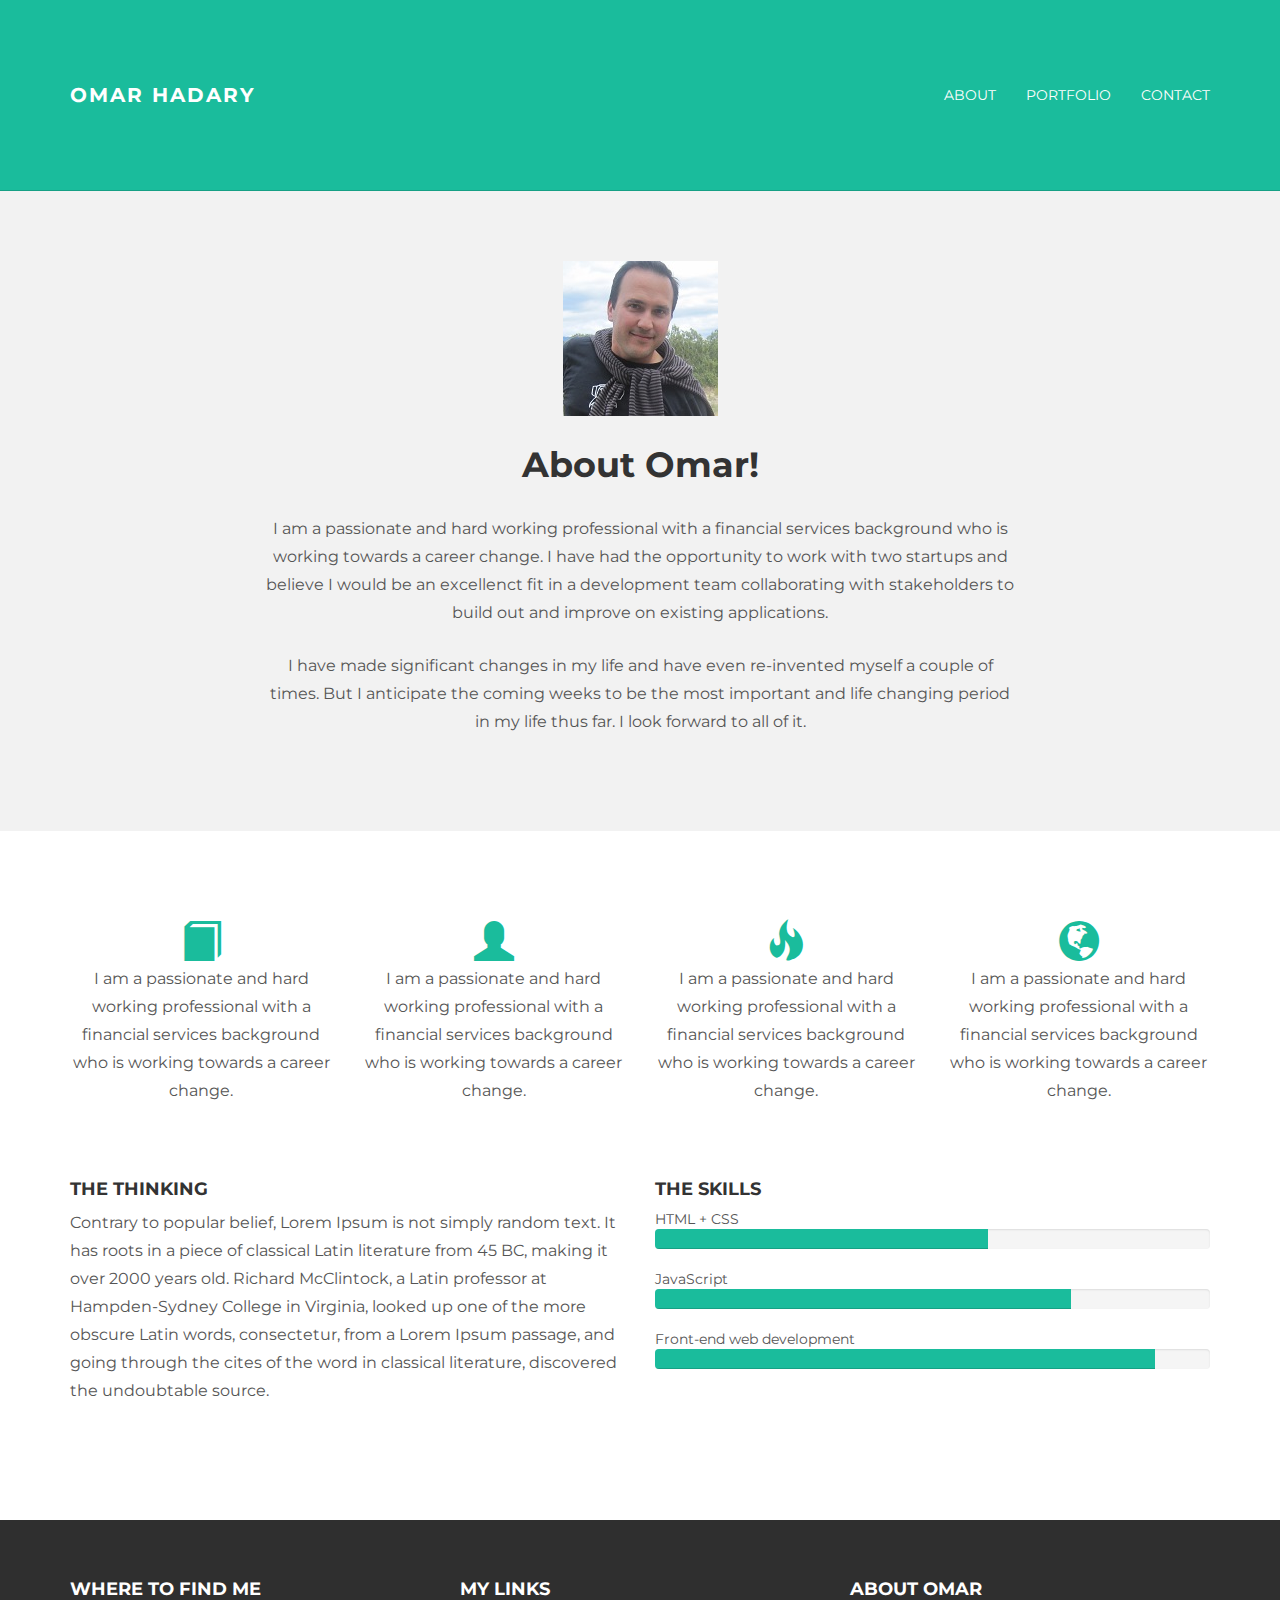
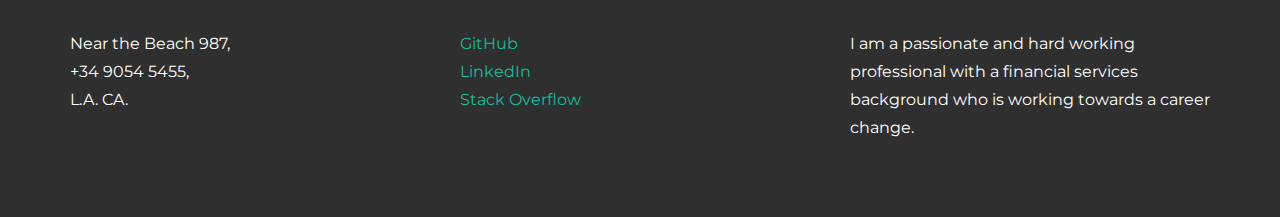
<file: theme/about.html>
<!DOCTYPE html>
<html lang="en">
  <head>
    <meta charset="utf-8">
    <meta http-equiv="X-UA-Compatible" content="IE=edge">
    <meta name="viewport" content="width=device-width, initial-scale=1.0">
    <meta name="description" content="">
    <meta name="author" content="">
    <link rel="shortcut icon" href="../../docs-assets/ico/favicon.png">

    <title>Portfolio Site</title>

    <!-- Bootstrap core CSS -->
    <link href="assets/css/bootstrap.css" rel="stylesheet">


    <!-- Custom styles for this template -->
    <link href="assets/css/main.css" rel="stylesheet">

    <script src="https://code.jquery.com/jquery-1.10.2.min.js"></script>

    <!-- HTML5 shim and Respond.js IE8 support of HTML5 elements and media queries -->
    <!--[if lt IE 9]>
      <script src="https://oss.maxcdn.com/libs/html5shiv/3.7.0/html5shiv.js"></script>
      <script src="https://oss.maxcdn.com/libs/respond.js/1.3.0/respond.min.js"></script>
    <![endif]-->
  </head>

  <body>

    <!-- Static navbar -->
    <div class="navbar navbar-inverse navbar-static-top">
      <div class="container">
        <div class="navbar-header">
          <button type="button" class="navbar-toggle" data-toggle="collapse" data-target=".navbar-collapse">
            <span class="icon-bar"></span>
            <span class="icon-bar"></span>
            <span class="icon-bar"></span>
          </button>
          <a class="navbar-brand" href="about.html">Omar Hadary</a>
        </div>
        <div class="navbar-collapse collapse">
          <ul class="nav navbar-nav navbar-right">
            <li><a href="about.html">About</a></li>
            <li><a href="work.html">Portfolio</a></li>
            <li><a href="contact.html">Contact</a></li>
          </ul>
        </div><!--/.nav-collapse -->
      </div>
    </div>

	<!-- +++++ Welcome Section +++++ -->
	<div id="ww">
	    <div class="container">
			<div class="row">
				<div class="col-lg-8 col-lg-offset-2 centered">
					<img src="assets/img/Portfolio Image.png" alt="Omar">
					<h1>About Omar!</h1>
					<p>I am a passionate and hard working professional with a financial services background who is working towards a career change. I have had the opportunity to work with two startups and believe I would be an excellenct fit in a development team collaborating with stakeholders to build out and improve on existing applications.</p>
            <p>I have made significant changes in my life and have even re-invented myself a couple of times. But I anticipate the coming weeks to be the most important and life changing period in my life thus far. I look forward to all of it.</p>
				
				</div><!-- /col-lg-8 -->
			</div><!-- /row -->
	    </div> <!-- /container -->
	</div><!-- /ww -->
	
	
	<!-- +++++ Information Section +++++ -->
	
	<div class="container pt">
		<div class="row mt centered">	
			<div class="col-lg-3">
				<span class="glyphicon glyphicon-book"></span>
				<p>I am a passionate and hard working professional with a financial services background who is working towards a career change.</p>
			</div>
			
			<div class="col-lg-3">
				<span class="glyphicon glyphicon-user"></span>
				<p>I am a passionate and hard working professional with a financial services background who is working towards a career change.</p>
			</div>

			<div class="col-lg-3">
				<span class="glyphicon glyphicon-fire"></span>
				<p>I am a passionate and hard working professional with a financial services background who is working towards a career change.</p>
			</div>

			<div class="col-lg-3">
				<span class="glyphicon glyphicon-globe"></span>
				<p>I am a passionate and hard working professional with a financial services background who is working towards a career change.</p>
			</div>
		</div><!-- /row -->
		
		<div class="row mt">
			<div class="col-lg-6">
				<h4>THE THINKING</h4>
				<p>Contrary to popular belief, Lorem Ipsum is not simply random text. It has roots in a piece of classical Latin literature from 45 BC, making it over 2000 years old. Richard McClintock, a Latin professor at Hampden-Sydney College in Virginia, looked up one of the more obscure Latin words, consectetur, from a Lorem Ipsum passage, and going through the cites of the word in classical literature, discovered the undoubtable source.</p>
			</div><!-- /colg-lg-6 -->
			
			<div class="col-lg-6">
				<h4>THE SKILLS</h4>
				HTML + CSS
				<div class="progress">
					<div class="progress-bar progress-bar-theme" role="progressbar" aria-valuenow="60" aria-valuemin="0" aria-valuemax="100" style="width: 60%;">
						<span class="sr-only">60% Complete</span>
					</div>
				</div>

				JavaScript
				<div class="progress">
					<div class="progress-bar progress-bar-theme" role="progressbar" aria-valuenow="80" aria-valuemin="0" aria-valuemax="100" style="width: 75%;">
						<span class="sr-only">80% Complete</span>
					</div>
				</div>
				
				Front-end web development
				<div class="progress">
					<div class="progress-bar progress-bar-theme" role="progressbar" aria-valuenow="95" aria-valuemin="0" aria-valuemax="100" style="width: 90%;">
						<span class="sr-only">95% Complete</span>
					</div>
				</div>

			</div><!-- /col-lg-6 -->
		</div><!-- /row -->
	</div><!-- /container -->
	
	
	<!-- +++++ Footer Section +++++ -->
	
	<div id="footer">
		<div class="container">
			<div class="row">
				<div class="col-lg-4">
					<h4>Where to find me</h4>
					<p>
						Near the Beach 987,<br/>
						+34 9054 5455, <br/>
						L.A. CA.
					</p>
				</div><!-- /col-lg-4 -->
				
				<div class="col-lg-4">
					<h4>My Links</h4>
					<p>
						<a href="https://github.com/omarhadary"
            target="_blank">GitHub</a><br/>
						<a href=
            "https://www.linkedin.com/in/omarhadary" target="_blank">LinkedIn</a><br/>
						<a href="http://stackoverflow.com/users/6786117/omar-hadary?tab=profile" target="blank">Stack Overflow</a>
					</p>
				</div><!-- /col-lg-4 -->
				
				<div class="col-lg-4">
					<h4>About Omar</h4>
					<p>I am a passionate and hard working professional with a financial services background who is working towards a career change.</p>
				</div><!-- /col-lg-4 -->
			
			</div>
		
		</div>
	</div>
	

    <!-- Bootstrap core JavaScript
    ================================================== -->
    <!-- Placed at the end of the document so the pages load faster -->
    <script src="assets/js/bootstrap.min.js"></script>
  </body>
</html>
</file>
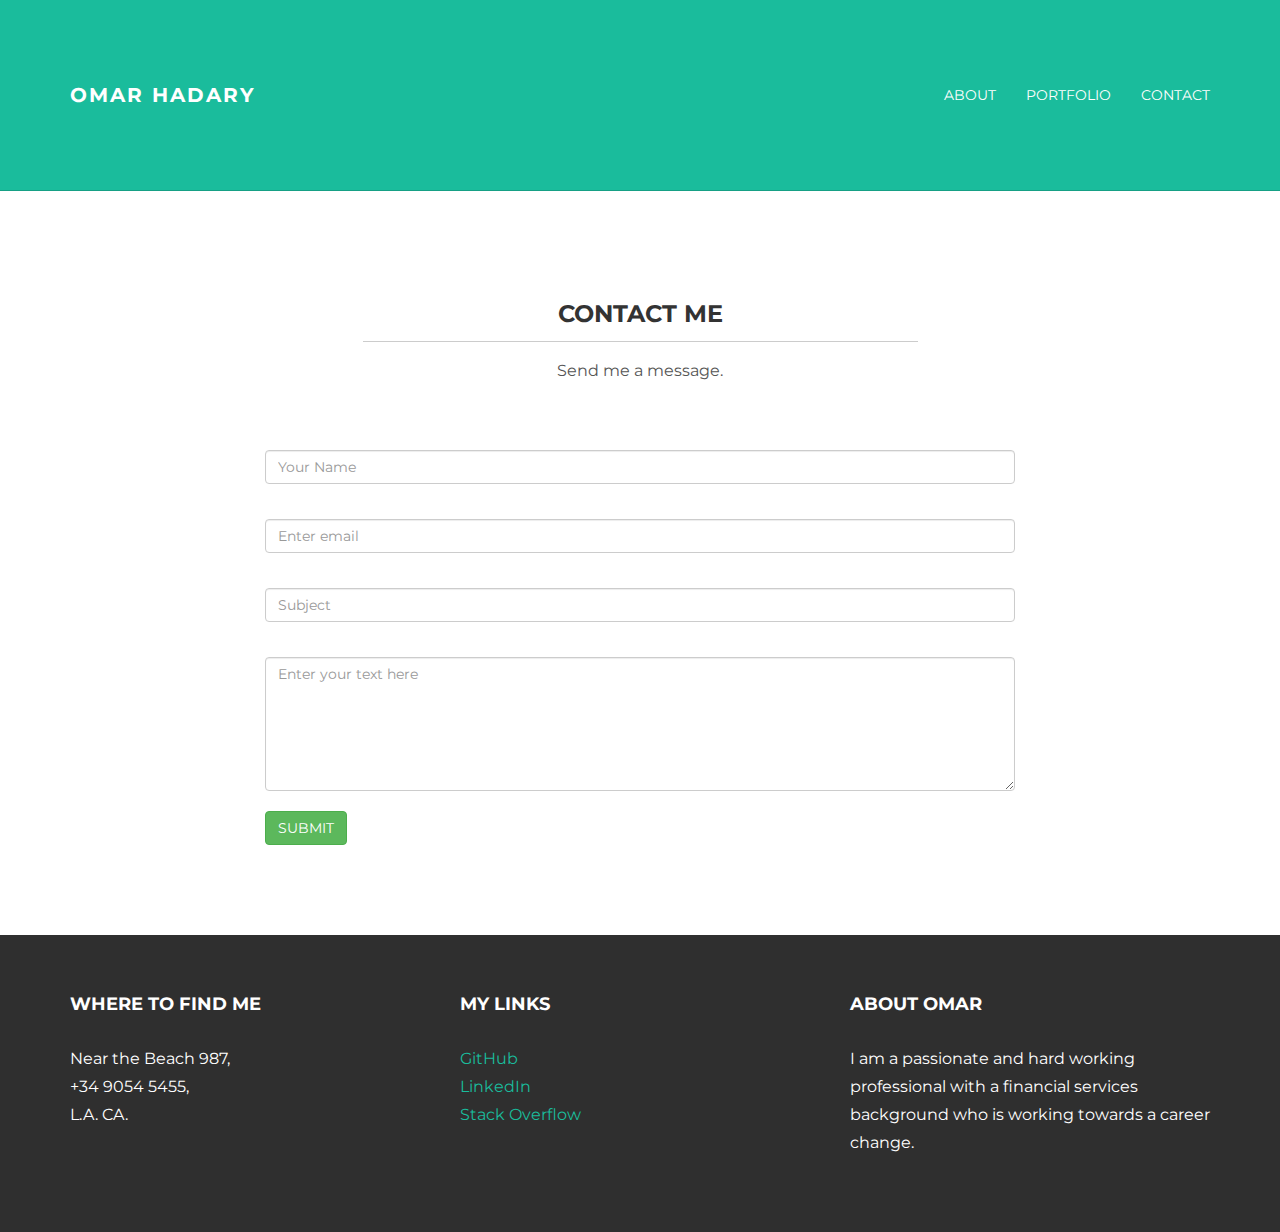
<file: theme/contact.html>
<!DOCTYPE html>
<html lang="en">
  <head>
    <meta charset="utf-8">
    <meta http-equiv="X-UA-Compatible" content="IE=edge">
    <meta name="viewport" content="width=device-width, initial-scale=1.0">
    <meta name="description" content="">
    <meta name="author" content="">
    <link rel="shortcut icon" href="../../docs-assets/ico/favicon.png">

    <title>Portfolio Site</title>

    <!-- Bootstrap core CSS -->
    <link href="assets/css/bootstrap.css" rel="stylesheet">


    <!-- Custom styles for this template -->
    <link href="assets/css/main.css" rel="stylesheet">

    <script src="https://code.jquery.com/jquery-1.10.2.min.js"></script>
    <script src="assets/js/hover.zoom.js"></script>
    <script src="assets/js/hover.zoom.conf.js"></script>

    <!-- HTML5 shim and Respond.js IE8 support of HTML5 elements and media queries -->
    <!--[if lt IE 9]>
      <script src="https://oss.maxcdn.com/libs/html5shiv/3.7.0/html5shiv.js"></script>
      <script src="https://oss.maxcdn.com/libs/respond.js/1.3.0/respond.min.js"></script>
    <![endif]-->
  </head>

  <body>

    <!-- Static navbar -->
    <div class="navbar navbar-inverse navbar-static-top">
      <div class="container">
        <div class="navbar-header">
          <button type="button" class="navbar-toggle" data-toggle="collapse" data-target=".navbar-collapse">
            <span class="icon-bar"></span>
            <span class="icon-bar"></span>
            <span class="icon-bar"></span>
          </button>
          <a class="navbar-brand" href="about.html">Omar Hadary</a>
        </div>
        <div class="navbar-collapse collapse">
          <ul class="nav navbar-nav navbar-right">
            <li><a href="about.html">About</a></li>
            <li><a href="work.html">Portfolio</a></li>
            <li><a href="contact.html">Contact</a></li>
          </ul>
        </div><!--/.nav-collapse -->
      </div>
    </div>
	
	
	<!-- +++++ Contact Section +++++ -->
	
	<div class="container pt">
		<div class="row mt">
			<div class="col-lg-6 col-lg-offset-3 centered">
				<h3>CONTACT ME</h3>
				<hr>
				<p>Send me a message.</p>
			</div>
		</div>
		<div class="row mt">	
			<div class="col-lg-8 col-lg-offset-2">
				<form role="form">
				  <div class="form-group">
				    <input type="name" class="form-control" id="NameInputEmail1" placeholder="Your Name">
				    <br>
				  </div>
				  <div class="form-group">
				    <input type="email" class="form-control" id="exampleInputEmail1" placeholder="Enter email">
				    <br>
				  </div>
				  <div class="form-group">
				    <input type="email" class="form-control" id="subjectEmail1" placeholder="Subject">
				    <br>
				  </div>
				  <textarea class="form-control" rows="6" placeholder="Enter your text here"></textarea>
				    <br>
				  <button type="submit" class="btn btn-success">SUBMIT</button>
				</form>    			
			</div>
		</div><!-- /row -->
	</div><!-- /container -->
	
	
	<!-- +++++ Footer Section +++++ -->
	
	<div id="footer">
		<div class="container">
			<div class="row">
				<div class="col-lg-4">
					<h4>Where to find me</h4>
					<p>
						Near the Beach 987,<br/>
						+34 9054 5455, <br/>
						L.A. CA.
					</p>
				</div><!-- /col-lg-4 -->
				
				<div class="col-lg-4">
					<h4>My Links</h4>
					<p>
						<a href="https://github.com/omarhadary"
            target="_blank">GitHub</a><br/>
						<a href=
            "https://www.linkedin.com/in/omarhadary" target="_blank">LinkedIn</a><br/>
						<a href="http://stackoverflow.com/users/6786117/omar-hadary?tab=profile" target="blank">Stack Overflow</a>
					</p>
				</div><!-- /col-lg-4 -->
				
				<div class="col-lg-4">
					<h4>About Omar</h4>
					<p>I am a passionate and hard working professional with a financial services background who is working towards a career change.</p>
				</div><!-- /col-lg-4 -->
			
			</div>
		
		</div>
	</div>
	

    <!-- Bootstrap core JavaScript
    ================================================== -->
    <!-- Placed at the end of the document so the pages load faster -->
    <script src="assets/js/bootstrap.min.js"></script>
  </body>
</html>
</file>
<file: theme/assets/css/main.css>
/*
 * Author: Carlos Alvarez
 * URL: http://alvarez.is
 *
 * Project Name: STANLEY - Free Bootstrap 3 Theme
 * Version: 1.0
 * URL: http://blacktie.co
 */

@import url(http://fonts.googleapis.com/css?family=Montserrat:400,700);

body {
  	background-color: #ffffff;
  	font-family: 'Montserrat', sans-serif;
    font-weight: 400;
    font-size: 14px;
    color: #555;

    -webkit-font-smoothing: antialiased;
    -webkit-overflow-scrolling: touch;
}

/* Titles */
h1, h2, h3, h4, h5, h6 {
	font-family: 'Montserrat', sans-serif;
    font-weight: 700;
    color: #333;
}

h1 {
	font-size: 35px;
	margin-top: 30px;
	margin-bottom: 30px;
}



/* Paragraph & Typographic */
p {
    line-height: 28px;
    margin-bottom: 25px;
    font-size: 16px;
}

.centered {
    text-align: center;
}

/* Links */
a {
    color: #1abc9c;
    word-wrap: break-word;

    -webkit-transition: color 0.1s ease-in, background 0.1s ease-in;
    -moz-transition: color 0.1s ease-in, background 0.1s ease-in;
    -ms-transition: color 0.1s ease-in, background 0.1s ease-in;
    -o-transition: color 0.1s ease-in, background 0.1s ease-in;
    transition: color 0.1s ease-in, background 0.1s ease-in;
}

a:hover,
a:focus {
    color: #7b7b7b;
    text-decoration: none;
    outline: 0;
}

a:before,
a:after {
    -webkit-transition: color 0.1s ease-in, background 0.1s ease-in;
    -moz-transition: color 0.1s ease-in, background 0.1s ease-in;
    -ms-transition: color 0.1s ease-in, background 0.1s ease-in;
    -o-transition: color 0.1s ease-in, background 0.1s ease-in;
    transition: color 0.1s ease-in, background 0.1s ease-in;
}

 hr {
    display: block;
    height: 1px;
    border: 0;
    border-top: 1px solid #ccc;
    margin: 1em 0;
    padding: 0;
}


.navbar {
	text-transform: uppercase;
	margin-bottom: 0px;
}

.navbar-inverse {
	padding-bottom: 70px;
	padding-top: 70px;
}

.navbar-inverse {
	background-color: #1abc9c;
	border-color: #16a085;
}

.navbar-inverse .navbar-nav > li > a {
	color: white;
}

.navbar-inverse .navbar-nav > li > a:hover {
	color: #222222;
}

.navbar-brand {
	font-weight: 700;
	font-size: 20px;
	letter-spacing: 2px;
}

.navbar-inverse .navbar-brand {
	color: white;
}

.navbar-inverse .navbar-toggle {
	border-color: transparent;
}

.progress-bar-theme {
  background-color: #1abc9c;
}


/* Helpers */

.mt {
	margin-top: 40px;
	margin-bottom: 40px;
}

.pt {
	padding-top: 50px;
	padding-bottom: 50px;
}


/* +++++ WRAP SECTIONS +++++ */

#ww {
	padding-top: 70px;
	padding-bottom: 70px;
	background-color: #f2f2f2;
}


#footer {
	background-color: #2f2f2f;
	padding-top: 50px;
	padding-bottom: 50px; 
}

#footer p {
	color: white;
}

#footer h4 {
	color: white;
	text-transform: uppercase;
	padding-bottom: 20px;
}


/* +++++ Color Wraps / Blog Page +++++ */

#grey {
	padding-top: 60px;
	padding-bottom: 60px;
	background-color: #f2f2f2;
}

#white {
	padding-top: 60px;
	padding-bottom: 60px;
	background-color: #ffffff;
}



/* Blog Date*/
bd {
	font-size: 12px;
	text-transform: uppercase;
	color: #d2d2d2;
	font-weight: 700;
}

/* Blog Author*/
ba {
	font-size: 12px;
	text-transform: uppercase;
}

/* Blog Quote */
.bq {
	font-size: 22px;
	padding-top: 30px;
}

/* Blog Tags */
bt {
	font-size: 12px;
}

/* ================== PORTFOLIO IMAGES HOVER EFFECT ================== */
/* Effects also are controled by hover.zoom.js */
.zoom { 
    display:block; 
    position:relative; 
    overflow:hidden; 
    background:transparent url(../img/loader.gif) no-repeat center;
}


    .zoomOverlay {
        position:absolute;
        top:0; left:0;
        bottom:0; right:0;
        display:none;
        background-image:url(../img/zoom.png);
        background-repeat:no-repeat;
        background-position:center;
    }

.zoom2 {
	opacity: 1;
}

.zoom2:hover {
	opacity: 0.5;
}

/* glyphicon Configuration */

.glyphicon {
	font-size: 40px;
	color: #1abc9c;
}
</file>
